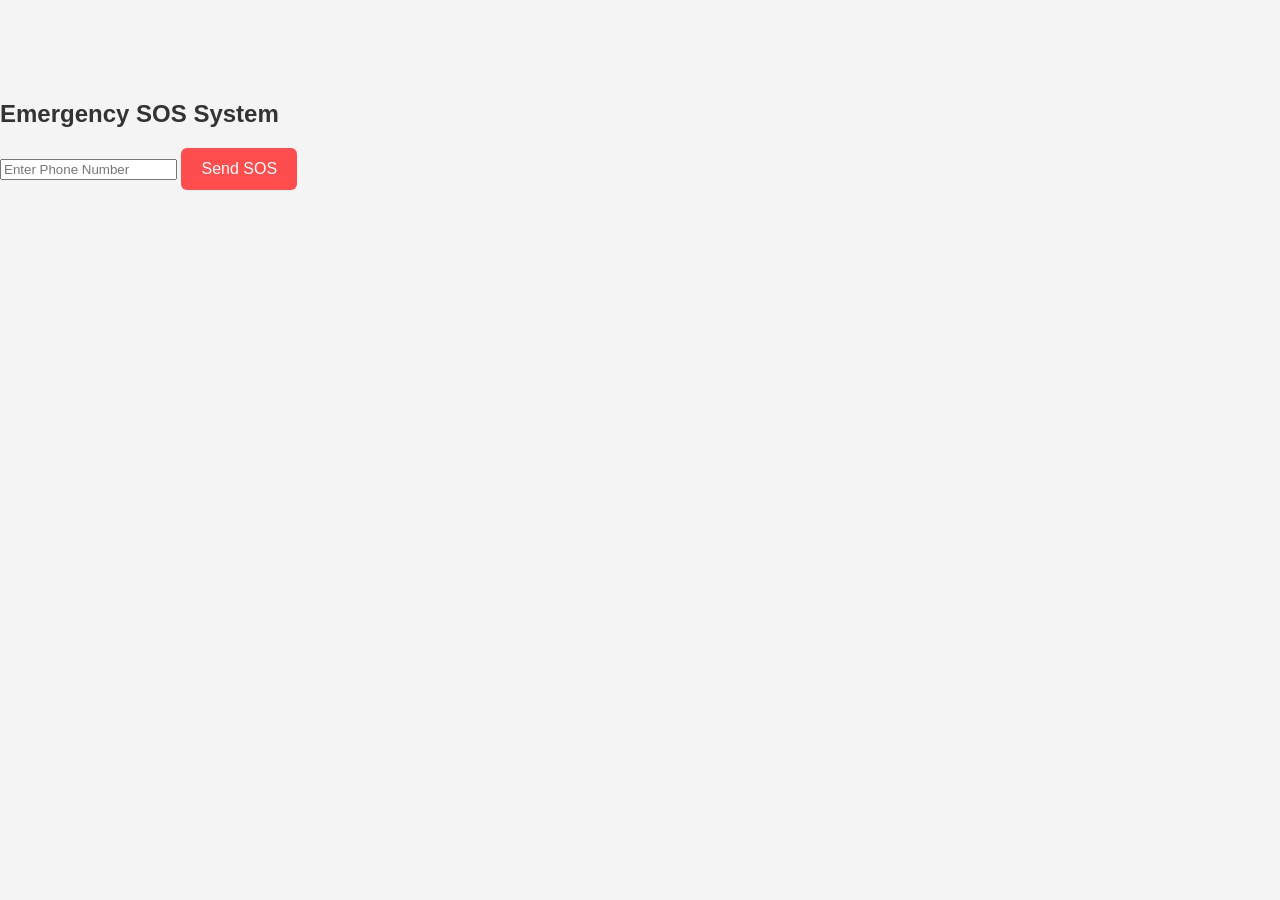
<file: index.html>
<!DOCTYPE html>
<html lang="en">
<head>
  <meta charset="UTF-8">
  <meta name="viewport" content="width=device-width, initial-scale=1.0">
  <title>Emergency SOS Button</title>
  <link rel="stylesheet" href="style.css">
</head>
<body>
  <div class="sos-container">
    <h2>Emergency SOS System</h2>
    <input type="text" id="phoneNumber" placeholder="Enter Phone Number" required>
    <button class="sos-button" onclick="sendEmergencyMessage()">Send SOS</button>
  </div>

  <script src="script.js"></script>
</body>
</html>
</file>
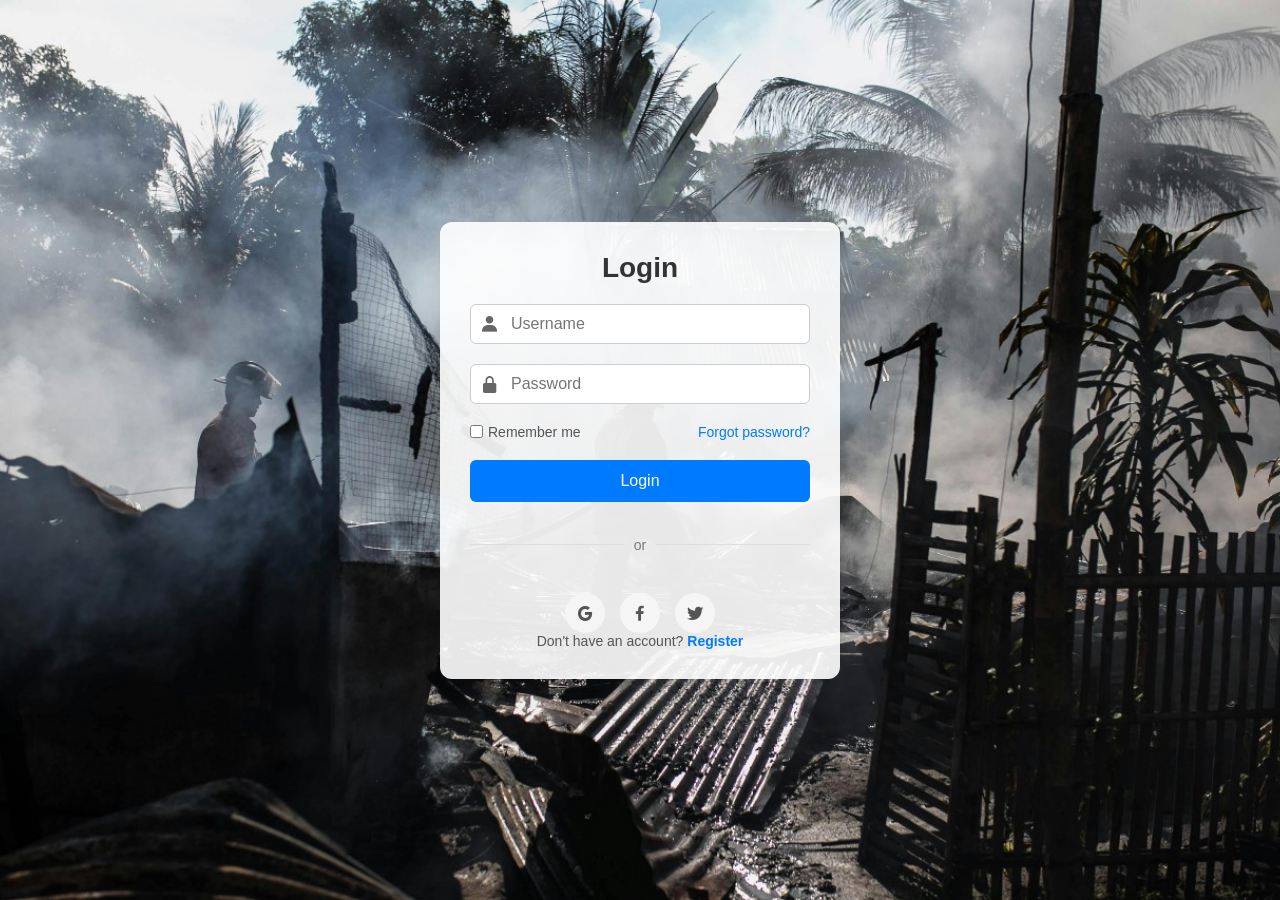
<file: login.html1.html>
<!DOCTYPE html>
<html lang="en">
<head>
  <meta charset="UTF-8">
  <meta name="viewport" content="width=device-width, initial-scale=1.0">
  <title>Login Form</title>
  <link href='https://unpkg.com/boxicons@2.1.4/css/boxicons.min.css' rel='stylesheet'>
  <style>
    * {
      margin: 0;
      padding: 0;
      box-sizing: border-box;
      font-family: 'Arial', sans-serif;
    }

    html, body {
      height: 100%;
      width: 100%;
    }

    body {
      background-image: url('ashish.jpg');
      background-size: cover;
      background-position: center;
      background-repeat: no-repeat;
      background-attachment: fixed;
      display: flex;
      justify-content: center;
      align-items: center;
    }

    .wrapper {
      background-color: rgba(255, 255, 255, 0.9);
      padding: 30px;
      width: 100%;
      max-width: 400px;
      border-radius: 12px;
      box-shadow: 0 8px 16px rgba(0, 0, 0, 0.1);
    }

    form {
      display: flex;
      flex-direction: column;
    }

    h1 {
      font-size: 28px;
      color: #333;
      text-align: center;
      margin-bottom: 20px;
    }

    .input-box {
      position: relative;
      margin-bottom: 20px;
    }

    .input-box input {
      width: 100%;
      padding: 10px 40px;
      border: 1px solid #ccc;
      border-radius: 6px;
      font-size: 16px;
      transition: border-color 0.3s;
    }

    .input-box input:focus {
      border-color: #007bff;
      outline: none;
    }

    .input-box i {
      position: absolute;
      left: 10px;
      top: 50%;
      transform: translateY(-50%);
      color: #666;
      font-size: 20px;
    }

    .remember-forgot {
      display: flex;
      justify-content: space-between;
      align-items: center;
      margin-bottom: 20px;
      font-size: 14px;
    }

    .remember-forgot label {
      display: flex;
      align-items: center;
      gap: 5px;
      color: #555;
    }

    .remember-forgot input[type="checkbox"] {
      width: auto;
    }

    .remember-forgot a {
      color: #007bff;
      text-decoration: none;
    }

    .remember-forgot a:hover {
      text-decoration: underline;
    }

    .btn {
      background-color: #007bff;
      color: white;
      padding: 12px;
      border: none;
      border-radius: 6px;
      font-size: 16px;
      cursor: pointer;
      transition: background-color 0.3s;
      margin-bottom: 15px;
    }

    .btn:hover {
      background-color: #0056b3;
    }

    .register-link {
      text-align: center;
      font-size: 14px;
      color: #555;
    }

    .register-link a {
      color: #007bff;
      text-decoration: none;
      font-weight: 600;
    }

    .register-link a:hover {
      text-decoration: underline;
    }

    .divider {
      display: flex;
      align-items: center;
      margin: 20px 0;
      color: #777;
      font-size: 14px;
    }

    .divider::before, .divider::after {
      content: "";
      flex: 1;
      border-bottom: 1px solid #ddd;
    }

    .divider::before {
      margin-right: 10px;
    }

    .divider::after {
      margin-left: 10px;
    }

    .social-login {
      display: flex;
      justify-content: center;
      gap: 15px;
      margin-top: 20px;
    }

    .social-icon {
      width: 40px;
      height: 40px;
      border-radius: 50%;
      background-color: #f5f5f5;
      display: flex;
      align-items: center;
      justify-content: center;
      color: #555;
      font-size: 20px;
      cursor: pointer;
      transition: all 0.3s;
    }

    .social-icon:hover {
      background-color: #e0e0e0;
      transform: translateY(-2px);
    }
  </style>
</head>
<body>
  <div class="wrapper">
    <form id="loginForm">
      <h1>Login</h1>
      <div class="input-box">
        <input type="text" id="username" placeholder="Username" required>
        <i class='bx bxs-user'></i>
      </div>
      <div class="input-box">
        <input type="password" id="password" placeholder="Password" required>
        <i class='bx bxs-lock-alt'></i>
      </div>
      
      <div class="remember-forgot">
        <label>
          <input type="checkbox"> Remember me
        </label>
        <a href="#">Forgot password?</a>
      </div>
      
      <button type="submit" class="btn">Login</button>
      
      <div class="divider">or</div>
      
      <div class="social-login">
        <div class="social-icon">
          <i class='bx bxl-google'></i>
        </div>
        <div class="social-icon">
          <i class='bx bxl-facebook'></i>
        </div>
        <div class="social-icon">
          <i class='bx bxl-twitter'></i>
        </div>
      </div>
      
      <div class="register-link">
        Don't have an account? <a href="#">Register</a>
      </div>
    </form>
  </div>

  <script>
    document.getElementById('loginForm').addEventListener('submit', function(event) {
      event.preventDefault(); // Prevent default form submission
      
      // Get input values
      const username = document.getElementById('username').value;
      const password = document.getElementById('password').value;
      
      // Simple validation (you can add more complex validation)
      if (username && password) {
        // Redirect to main.html after successful "login"
        window.location.href = 'https://ashish6892.github.io/Disaster-Management/main.html';
      } else {
        alert('Please enter both username and password');
      }
    });
  </script>
</body>
</html>
</file>
<file: style.css>
/* General Styles */
body {
    font-family: 'Open Sans', Arial, sans-serif;
    margin: 0;
    padding: 0;
    box-sizing: border-box;
    background-color: #eaeaea; /* Soft gray background for a clean, modern look */
    color: #333; /* Default dark text color for readability */
}

header {
    background-color: #1a237e; /* Dark navy blue for a professional feel */
    color: #fff;
    padding: 20px;
    position: sticky;
    top: 0;
    z-index: 1000;
    box-shadow: 0 2px 4px rgba(0, 0, 0, 0.1); /* Subtle shadow for depth */
}

header h1 {
    margin: 0;
}


nav ul {
    list-style: none;
    padding: 0;
    margin : 0;
    display: flex;
    justify-content: center;
}

nav ul li {
    margin-right: 15px;
}

nav ul li a {
    color: #fff;
    text-decoration: none;
    font-weight: 600;
    padding: 5px 10px;
    border-radius: 5px;
    transition: background-color 0.3s ease, transform 0.3s ease; /* Smooth transition for hover effects */
}

nav ul li a:hover {
    background-color: #3949ab; /* Slightly lighter shade of blue for hover */
    transform: translateY(-2px); /* Lift effect on hover */
}

.hero {
    display: flex;
    align-items: center;
    justify-content: space-between;
    color: #fff;
    overflow: hidden;
    padding: 20px;
    background-image: url('your-hero-background.png'); /* Add your transparent background image */
    background-size: cover;
    background-blur: 5px; /* Optional: add blur effect if needed */
}

.hero img {
    width: 20%;
    height: 20%;
    object-fit: cover;
    filter: brightness(80%);
    transition: filter 0.5s;
    margin-right: 10px; /* Space between images */
}
.hero-text {
    position: absolute;
    top: 50%;
    left: 50%;
    transform: translate(-50%, -50%);
    display: flex;
    flex-direction: column; /* Stack boxes vertically */
    gap: 20px; /* Space between boxes */
    align-items: center; /* Center boxes horizontally within the container */
    max-width: 60%; /* Adjust width if needed */
}

.hero-box {
    background: rgba(26, 35, 126, 0.8); /* Navy overlay with transparency */
    padding: 20px;
    border-radius: 10px;
    width: 100%; /* Ensure boxes take full width of .hero-text */
    text-align: center; /* Center text within each box */
    box-shadow: 0 4px 8px rgba(0, 0, 0, 0.3); /* Optional shadow for better visibility */
    animation: fadeIn 2s ease-in-out;
}

.hero img:hover {
    filter: brightness(80%);
}

/* Section Styles */
section {
    padding: 40px 20px;
    margin: 20px auto;
    max-width: 1200px;
    border-radius: 8px;
    box-shadow: 0 4px 8px rgba(0, 0, 0, 0.05);
}

/* Dark Blue Background for Specific Sections */
section#risk,
section#planning,
section#during,
section#recovery,
section#education,
section#community,
section#contact {
    background-color: #1a237e; /* Dark navy blue background for specified sections */
    color: #fff; /* White text color for section headings */
}

/* Subsection Styles */
section#risk .card,
section#planning .card,
section#during .card,
section#recovery .card,
section#education .card,
section#community .card,
section#contact .card {
    color: #000; /* Black text color for content within the cards */
}

.content {
    display: flex;
    flex-wrap: wrap;
    justify-content: center;
}

.card {
    background: #fff;
    border: 1px solid #ddd;
    border-radius: 10px;
    margin: 10px;
    padding: 20px;
    text-align: center;
    width: 300px;
    transition: transform 0.3s, box-shadow 0.3s;
    box-shadow: 0 4px 8px rgba(0, 0, 0, 0.1);
}

.card img {
    width: 15%;
    height: auto;
    border-radius: 10px;
    transition: transform 0.3s;
}

.card:hover {
    transform: scale(1.03);
    box-shadow: 0 8px 16px rgba(0, 0, 0, 0.15); /* Softer shadow for hover */
}

.card img:hover {
    transform: scale(1.05);
}

footer {
    background-color: #1a237e;
    color: #fff;
    text-align: center;
    padding: 20px;
    margin-top: 20px;
}

/* Responsive Design */
@media (max-width: 768px) {
    nav ul {
        flex-direction: column;
        align-items: center;
    }
    
    nav ul li {
        margin-bottom: 10px;
        margin-right: 0;
    }
    
    .content {
        flex-direction: column;
        align-items: center;
    }
}

/* Animation Styles */
@keyframes fadeIn {
    from {
        opacity: 0;
    }
    to {
        opacity: 1;
    }
}
/* Add this to your existing CSS file */
html {
    scroll-behavior: smooth;
}
/* Updated Header Styles */
header {
    background-color: #1a237e;
    color: #fff;
    padding: 20px;
    text-align: center; /* Center-align the content in the header */
    position: relative; /* Position relative for better control */
}

header h1 {
    margin: 0;
    font-size: 28px; /* Adjust the font size as needed */
    line-height: 1.5;
}

nav {
    margin-top: 5px; /* Adds space between title and navigation menu */
}

nav ul {
    list-style: none;
    padding: 0;
    margin: 0;
    display: flex;
    justify-content: center; /* Center the navigation menu */
    gap: 20px; /* Adds spacing between the navigation links */
}
/* Fixed Navigation Styles */
header {
    background-color: #525ede;
    color: #fff;
    padding: 10px 0; /* Adjust padding to fit better in the fixed position */
    text-align: center;
    position: fixed; /* Fixes the header to the top */
    top: 0; /* Aligns to the top of the page */
    width: 100%; /* Ensures the header spans the full width */
    z-index: 1000; /* Keeps the header on top of other content */
}

nav ul {
    list-style: none;
    padding: 0;
    margin: 0;
    display: flex;
    justify-content: center;
    gap: 20px; /* Adds spacing between the navigation links */
}

body {
    margin: 0;
    padding-top: 80px; /* Adds padding to prevent content from being hidden under the fixed header */
    font-family: Arial, sans-serif;
    background-color: #f4f4f4;
}

/* Style Adjustments for Scrolling Animation */
section {
    padding: 40px 20px; /* Adds more space for sections to look more balanced with fixed nav */
    transition: opacity 0.6s ease-in-out; /* Animation for smooth appearance */
    opacity: 1; /* Default opacity */
}

section.hidden {
    opacity: 0; /* Hides sections on load */
}
/* Additional Padding for Sections */
section {
    padding: 50px 30px 100px; /* Add top padding to ensure full visibility under the fixed header */
    transition: opacity 0.6s ease-in-out;
    opacity: 1;
}

section.hidden {
    opacity: 0;
}
/* Navigation Menu Box Styles */
nav ul {
    list-style: none;
    padding: 4px;
    margin: 0;
    display: flex;
    justify-content: center;
    gap: 20px; /* Spacing between menu items */
}

nav ul li {
    position: relative; /* Position relative to use for the box effect */
}

nav ul li a {
    display: inline-block; /* Allows padding and border to be applied correctly */
    color: #fff;
    text-decoration: none;
    font-weight: bold;
    padding: 10px 20px; /* Padding for the box effect */
    border: 2px solid transparent; /* Border to create the box effect */
    border-radius: 5px; /* Rounded corners */
    transition: all 0.3s ease; /* Smooth transition for hover effect */
    background-color: #1a237e; /* Background color of the box */
}

nav ul li a:hover,
nav ul li a.active {
    border-color: #ff9800; /* Box border color on hover or active */
    background-color: #444; /* Slightly lighter background color on hover */
    color: #ff9800; /* Change text color on hover or active */
}

/* Optional: Adding a shadow effect for better visibility */
nav ul li a:hover {
    box-shadow: 0 4px 8px rgba(0, 0, 0, 0.3); /* Adds shadow on hover for 3D effect */
}
.sos-button {
    background-color: #ff4c4c;
    color: white;
    padding: 12px 20px;
    border: none;
    border-radius: 6px;
    font-size: 16px;
    cursor: pointer;
    transition: background-color 0.3s;
  }
  
  .sos-button:hover {
    background-color: #cc0000;
  }
  .auth-buttons {
    display: flex;
    gap: 10px;
}

nav ul.nav-right li a {
    font-weight: bold;
    color: #007BFF;
}

/* Hover effect for Login and Register links */
nav ul.nav-right li a:hover {
    background-color: #0056b3; /* Darker shade for hover effect */
    color: white;
}
.nav-right li {
    margin-left: 15px; /* Space between login and register buttons */
}
</file>
